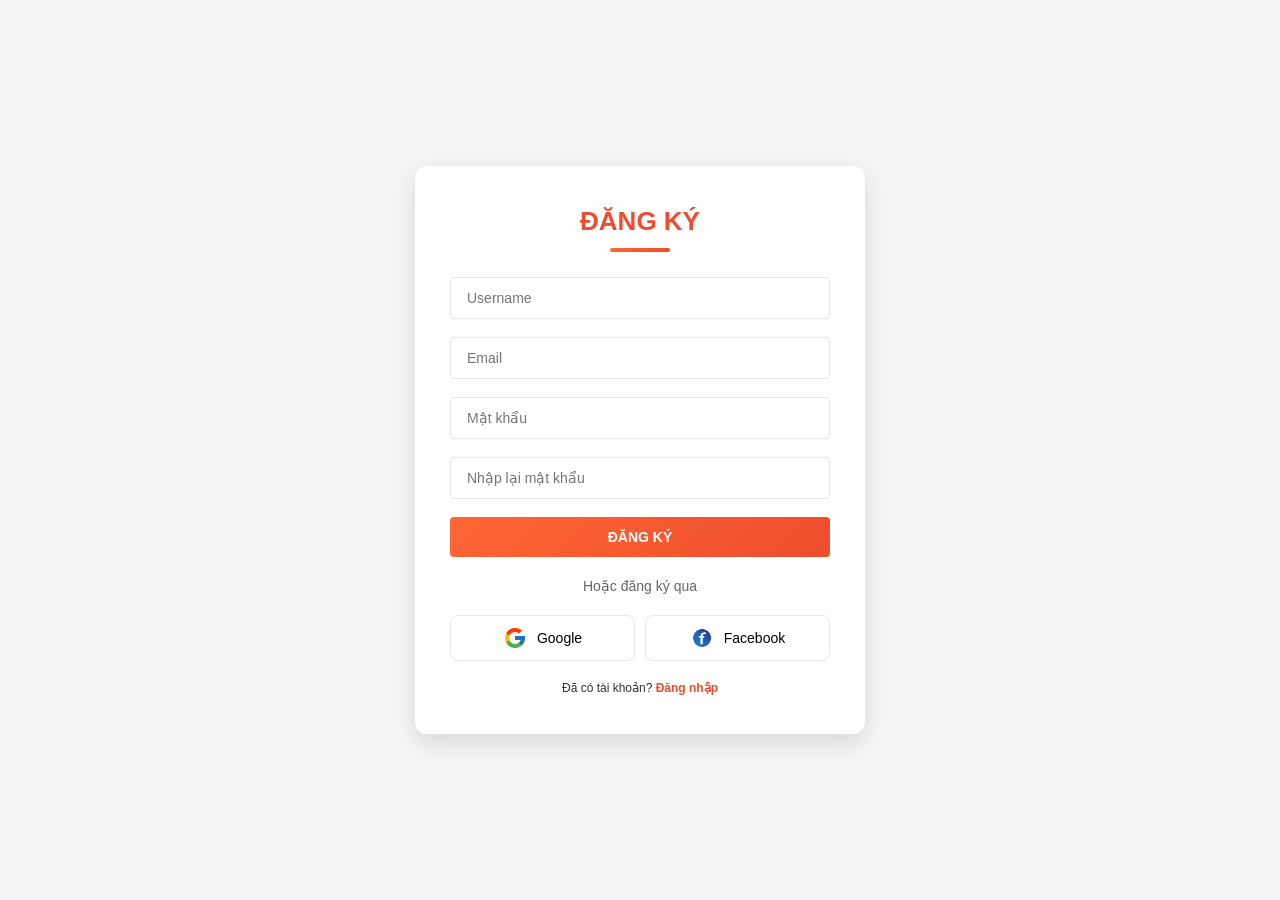
<file: Register.html>
<!DOCTYPE html>
<html lang="vi">
<head>
    <meta charset="UTF-8">
    <meta name="viewport" content="width=device-width, initial-scale=1.0">
    <link rel="stylesheet" type="text/css" href="assets/css/style.css">
    <link rel="icon" type="image/x-icon" href="assets/images/logo-sporthub.png">
    <title>Đăng Ký</title>
</head>
<body class="LoginAndRegister-body">

    <div class="LoginAndRegister-card">
        <h2>Đăng Ký</h2>
        <div class="underline-decor"></div>
        
        <form id="register-form">
            <div class="input-group">
                <input type="text" id="register-username" placeholder="Username" required>
            </div>
            <div class="input-group">
                <input type="email" id="register-email" placeholder="Email" required>
            </div>
            <div class="input-group">
                <input type="password" id="register-password" placeholder="Mật khẩu" required>
            </div>
            <div class="input-group">
                <input type="password" id="register-confirm-password" placeholder="Nhập lại mật khẩu" required>
            </div>
            
            <button type="submit" class="btn-login">Đăng Ký</button>
        </form>

        <script>
            const API_BASE = window.location.origin + '/Sporhub/api/public/api';
            
            document.getElementById('register-form').addEventListener('submit', async function(e) {
                e.preventDefault();
                
                const username = document.getElementById('register-username').value;
                const email = document.getElementById('register-email').value;
                const password = document.getElementById('register-password').value;
                const confirmPassword = document.getElementById('register-confirm-password').value;

                if (password !== confirmPassword) {
                    alert('Mật khẩu và Nhập lại mật khẩu không khớp!');
                    return;
                }

                const payload = {
                    username: username,
                    email: email,
                    password: password
                };

                try {
                    const response = await fetch(API_BASE + '/register', {
                        method: 'POST',
                        headers: {
                            'Content-Type': 'application/json'
                        },
                        body: JSON.stringify(payload)
                    });

                    const data = await response.json();
                    
                    if (data.success) {
                        alert('Đăng ký thành công! Đang chuyển hướng đến trang Đăng nhập...');
                        window.location.href = 'taikhoan.html';
                    } else {
                        alert('Đăng ký thất bại: ' + (data.message || 'Lỗi hệ thống'));
                    }
                } catch (error) {
                    console.error('Error:', error);
                    alert('Lỗi kết nối đến server!');
                }
            });
        </script>

        <div class="Other-Login">
            <p class="Log_through">Hoặc đăng ký qua</p>
            <div class="AL_Button">
                <button>
                    <img src="assets/images/Google-logo.png" alt="Google"> Google
                </button>
                <button>
                    <img src="assets/images/facebook.png" alt="Facebook"> Facebook
                </button>
            </div>
        </div>

        <div class="TrangChu_DangKi_DangNhap" style="justify-content: center;">
            <span class="register-text">Đã có tài khoản? <a href="taikhoan.html" class="register-link">Đăng nhập</a></span>
        </div>
    </div>

</body>
</html>
</file>
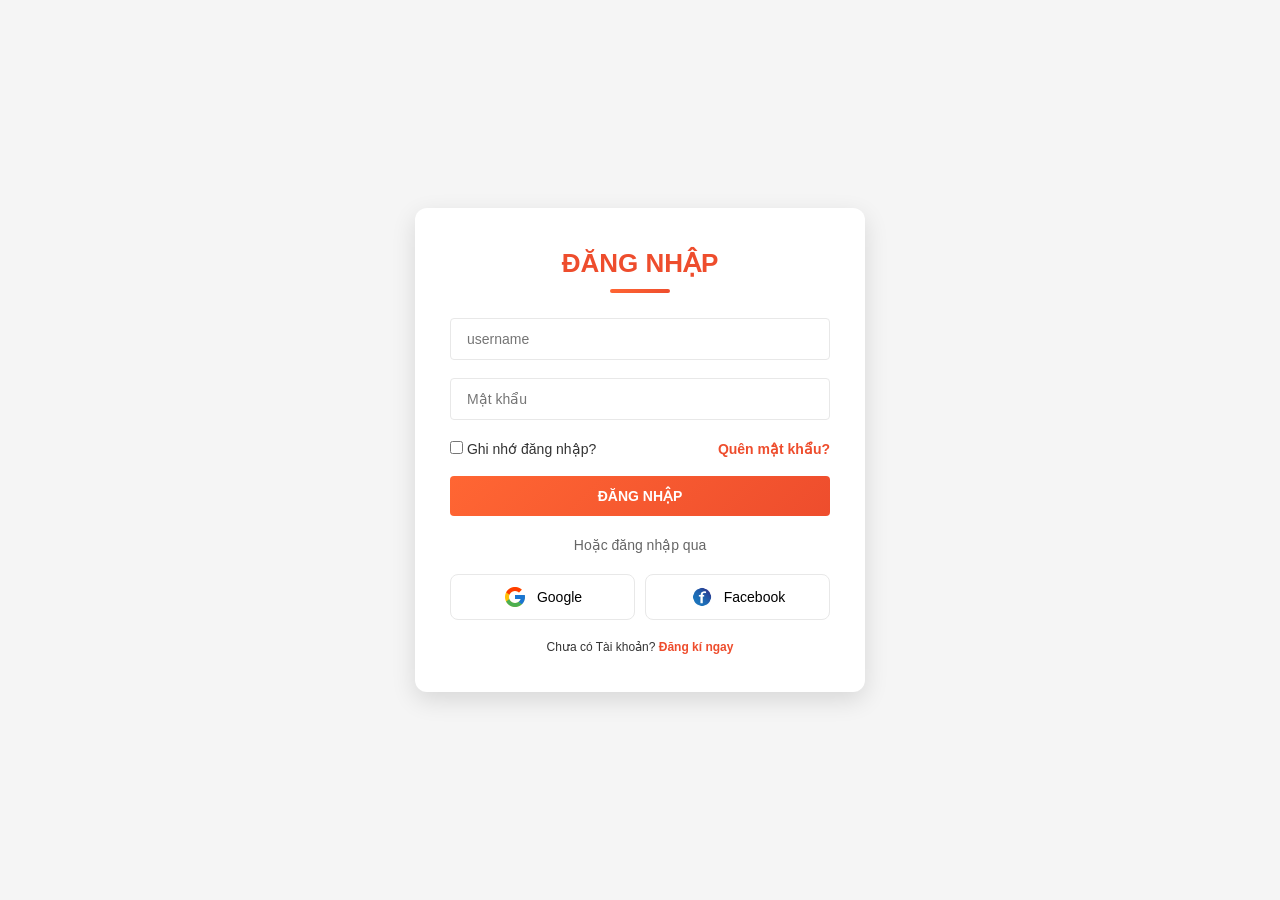
<file: taikhoan.html>
<!DOCTYPE html>
<html lang="vi">

<head>
    <meta charset="UTF-8">
    <meta name="viewport" content="width=device-width, initial-scale=1.0">
    <link rel="stylesheet" type="text/css" href="assets/css/style.css">
    <link rel="icon" type="image/x-icon" href="assets/images/logo-sporthub.png">
    <title>Đăng Nhập</title>
</head>

<body class="LoginAndRegister-body">

    <div class="LoginAndRegister-card">
        <h2>Đăng Nhập</h2>
        <div class="underline-decor"></div>

        <form id="login-form">
            <div class="input-group">
                <input type="text" id="login-username" placeholder="username" required>
            </div>
            <div class="input-group">
                <input type="password" id="login-password" placeholder="Mật khẩu" required>
            </div>
            <div class="Luu_QuenMK">
                <label>
                    <input type="checkbox" id="remember-pass" value="Remember_Pass"> Ghi nhớ đăng nhập?
                </label>
                <a href="#" class="Forgot_Pass">Quên mật khẩu?</a>
            </div>
            <button type="submit" class="btn-login">Đăng Nhập</button>
        </form>

        <script>
            const API_BASE = window.location.origin + '/Sporhub/api/public/api';

            document.getElementById('login-form').addEventListener('submit', async function (e) {
                e.preventDefault();

                const username = document.getElementById('login-username').value;
                const password = document.getElementById('login-password').value;

                const payload = {
                    username: username,
                    password: password
                };

                try {
                    const response = await fetch(API_BASE + '/login', {
                        method: 'POST',
                        headers: {
                            'Content-Type': 'application/json'
                        },
                        body: JSON.stringify(payload)
                    });

                    const data = await response.json();

                    if (data.success) {
                        localStorage.setItem('user', JSON.stringify(data.data));

                        if (data.data.role === 'ADMIN') {
                            window.location.href = 'admin.html';
                        } else {
                            window.location.href = 'index.html';
                        }
                    } else {
                        alert('Đăng nhập thất bại: ' + (data.message || 'Sai tên đăng nhập hoặc mật khẩu'));
                    }
                } catch (error) {
                    console.error('Error:', error);
                    alert('Lỗi kết nối đến server!');
                }
            });
        </script>

        <div class="Other-Login">
            <p class="Log_through">Hoặc đăng nhập qua</p>
            <div class="AL_Button">
                <button>
                    <img src="assets/images/Google-logo.png" alt="Google"> Google
                </button>
                <button>
                    <img src="assets/images/facebook.png" alt="Facebook"> Facebook
                </button>
            </div>
        </div>

        <div class="TrangChu_DangKi_DangNhap" style="justify-content: center;">
            <span class="register-text">Chưa có Tài khoản? <a href="Register.html" class="register-link">Đăng kí
                    ngay</a></span>
        </div>
    </div>

</body>

</html>
</file>
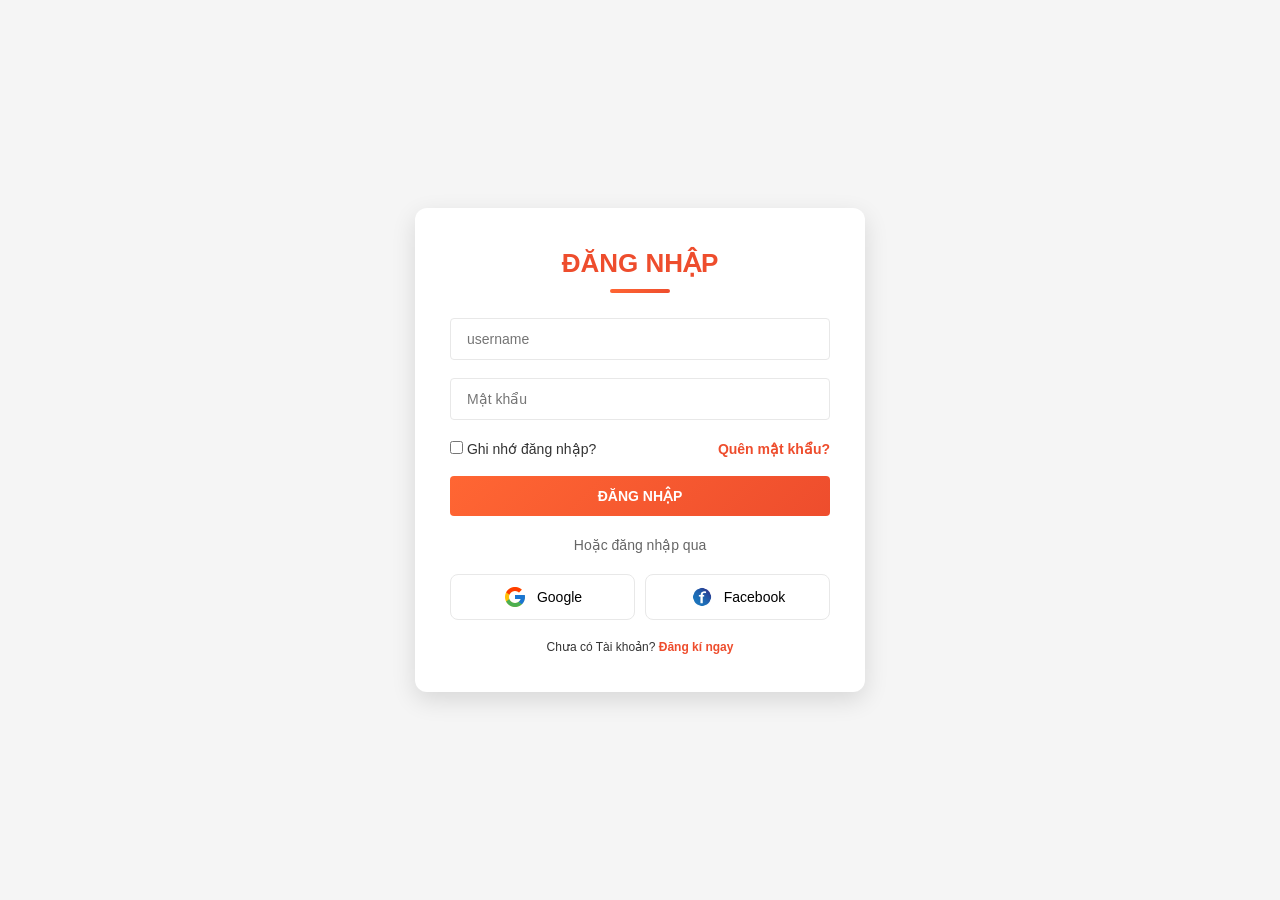
<file: thanhtoan.html>
﻿<!DOCTYPE html>
<html lang="vi">
<head>
    <meta charset="UTF-8">
    <meta name="viewport" content="width=device-width, initial-scale=1.0">
    <link rel="stylesheet" type="text/css" href="assets/css/style.css?v=1.1">
    <link rel="icon" type="image/x-icon" href="assets/images/logo-sporthub.png">
    <title>Thanh Toán</title>
</head>
<body class="checkout-page">

    <div class="checkout-container">
        <div class="checkout-left">
            <h1 class="checkout-logo">Sporthub</h1>
            
            <div class="checkout-breadcrumbs">
                <a href="giohang.html">Giỏ hàng</a> > 
                <span id="bc-step1" class="active">Thông tin giao hàng</span>
                <span id="bc-step2">Phương thức thanh toán</span>
            </div>

            <div id="checkout-step-1" class="checkout-step">
                <h2>Thông tin giao hàng</h2>
                <form id="delivery-form">
                    <div class="form-group">
                        <input type="text" id="fullname" placeholder="Họ và tên" required>
                    </div>
                    <div class="form-row">
                        <div class="form-group half">
                            <input type="email" id="email" placeholder="Email" required>
                        </div>
                        <div class="form-group half">
                            <input type="tel" id="phone" placeholder="Số điện thoại" required>
                        </div>
                    </div>
                    <div class="form-group">
                        <input type="text" id="address" placeholder="Địa chỉ" required>
                    </div>
                    <div class="form-row">
                        <div class="form-group half">
                            <select id="province" required>
                                <option value="">Tỉnh / Thành phố</option>
                            </select>
                        </div>
                        <div class="form-group half">
                            <select id="ward" required disabled>
                                <option value="">Xã / Phường</option>
                            </select>
                        </div>
                    </div>
                    <div class="checkout-actions">
                        <a href="giohang.html" class="back-link">Giỏ hàng</a>
                        <button type="button" class="btn-checkout-step" id="btn-to-step2">Tiếp tục đến phương thức thanh toán</button>
                    </div>
                </form>
            </div>

            <div id="checkout-step-2" class="checkout-step" style="display: none;">
                <div class="shipping-method-box">
                    <h2>Phương thức vận chuyển</h2>
                    <div class="radio-box">
                        <label>
                            <input type="radio" checked>
                            <span class="radio-label">Giao hàng tận nơi</span>
                            <span class="shipping-fee">35,000₫</span>
                        </label>
                    </div>
                </div>

                <div class="payment-method-box">
                    <h2>Phương thức thanh toán</h2>
                    <div class="radio-group">
                        <div class="radio-box">
                            <label>
                                <input type="radio" name="payment_method" value="cod" checked>
                                <img src="assets/images/banknote-arrow-up.png" alt="Icon" class="payment-icon">
                                <span class="radio-label">Thanh toán khi giao hàng (COD)</span>
                            </label>
                        </div>
                        <div class="radio-box">
                            <label>
                                <input type="radio" name="payment_method" value="bank">
                                <img src="assets/images/landmark.png" alt="Icon" class="payment-icon">
                                <span class="radio-label">Chuyển khoản qua ngân hàng</span>
                            </label>
                            <div class="bank-details" id="bank-info" style="display: none;">
                                <p>CHUYỂN KHOẢN ĐẾN STK MB Bank 0822262802222 Nguyễn Mạnh Tường</p>
                                <p>NỘI DUNG: TÊN NGƯỜI MUA - SĐT - SẢN PHẨM MUA</p>
                                <p>VÍ DỤ: Tường - 0382160000 - áo real retro</p>
                                <p>SAU KHI CHUYỂN KHOẢN KHÁCH VUI LÒNG GỬI ẢNH BILL CHO SHOP QUA MESS</p>
                            </div>
                        </div>
                    </div>
                </div>

                <div class="checkout-actions">
                    <button type="button" class="back-link btn-back-step1" id="btn-back-step1">Quay lại</button>
                    <button type="button" class="btn-checkout-step" id="btn-complete-order">Hoàn tất đơn hàng</button>
                </div>
            </div>

        </div>

        <div class="checkout-right">
            <div class="order-summary">
                <div class="summary-items" id="checkout-summary-items">
                    <!-- Rendered by JS -->
                </div>

                <div class="discount-code" id="discount-section">
                    <input type="text" id="discount-input" placeholder="Mã giảm giá">
                    <button type="button" id="btn-apply-discount">Sử dụng</button>
                </div>

                <div class="summary-totals">
                    <div class="total-row">
                        <span>Tạm tính</span>
                        <span id="subtotal">0₫</span>
                    </div>
                    <div class="total-row" id="discount-row" style="display: none;">
                        <span>Giảm giá</span>
                        <span id="discount-amount">0₫</span>
                    </div>
                    <div class="total-row">
                        <span>Phí vận chuyển</span>
                        <span id="shipping-cost">—</span>
                    </div>
                </div>

                <div class="summary-final">
                    <span>Tổng cộng</span>
                    <span class="final-price"><small>VND</small> <strong id="total-price">0₫</strong></span>
                </div>
            </div>
        </div>
    </div>

    <div class="success-modal" id="success-modal" style="display: none;">
        <div class="modal-content">
            <div class="modal-icon"><img src="assets/images/pay-success.png" alt="Thành công" class="ui-icon-modal"></div>
            <h2>Thanh toán thành công</h2>
            <p>Cảm ơn quý khách đã mua hàng.</p>
            <a href="index.html" class="btn-checkout-step">Về trang chủ</a>
        </div>
    </div>

    <script>
    (function() {
        var dataStr = sessionStorage.getItem('checkoutData');
        if (dataStr) {
            try {
                var data = JSON.parse(dataStr);
                var hasInvalidPrice = !data.items || data.items.length === 0 ||
                    data.items.some(function(item) { return !item.price || item.price <= 0; });
                if (hasInvalidPrice) {
                    sessionStorage.removeItem('checkoutData');
                    console.log('[Checkout] Đã tự động xóa dữ liệu sessionStorage cũ không hợp lệ (price=0).');
                }
            } catch(e) {
                sessionStorage.removeItem('checkoutData');
            }
        }
    })();
    </script>
    <script src="assets/js/main.js"></script>
</body>
</html>
</file>
<file: assets/css/style.css>
/* Rest & Base */
* {
    margin: 0;
    padding: 0;
    box-sizing: border-box;
    font-family: Arial, Helvetica, sans-serif;
}

:root {
    --primary: #ee4d2d;
    --primary-dark: #d63c1e;
    --primary-light: #ff6633;
    --primary-gradient: linear-gradient(135deg, #ff6633, #ee4d2d);
    --orange-bg: #fff3ef;
    --text-dark: #333333;
    --text-medium: #666666;
    --text-light: #999999;
    --bg-body: #f5f5f5;
    --bg-white: #ffffff;
    --border-color: #e8e8e8;
    --shadow-sm: 0 1px 4px rgba(0,0,0,0.08);
    --shadow-md: 0 4px 12px rgba(0,0,0,0.1);
    --shadow-lg: 0 8px 24px rgba(0,0,0,0.12);
    --radius-sm: 4px;
    --radius-md: 8px;
    --radius-lg: 12px;
    --transition: all 0.3s ease;
    --font-main: 'Arial', 'Helvetica', 'sans-serif';
    --size-avatar: 28px;
    --max-width: 1200px;
}

html {
    scroll-behavior: smooth;
}

body {
    font-family: var(--font-main);
    background-color: var(--bg-body);
    color: var(--text-dark);
    line-height: 1.6;
    min-height: 100vh;
}

a {
    text-decoration: none;
    color: inherit;
    transition: var(--transition);
}

img {
    max-width: 100%;
    height: auto;
}

ul {
    list-style: none;
}

/*Container*/
.container {
    width: 100%;
    max-width: var(--max-width);
    margin: 0 auto;
    padding: 0 15px;
}

/*HEADER*/
.header-top {
    background: var(--bg-white);
    border-bottom: 1px solid var(--border-color);
    position: relative;
    z-index: 1001;
    box-shadow: var(--shadow-sm);
}

.header-container {
    max-width: var(--max-width);
    margin: 0 auto;
    display: flex;
    align-items: center;
    padding: 10px 15px;
    gap: 20px;
}

.logo {
    flex-shrink: 0;
}

.logo a {
    display: flex;
    align-items: center;
    gap: 8px;
}

.logo img {
    width: 80px;
    height: 80px;
    border-radius: 8px;
    object-fit: cover;
}

.header-info {
    flex-shrink: 0;
}

.hotline {
    font-size: 13px;
    color: var(--text-dark);
    display: flex;
    align-items: center;
    gap: 5px;
}

.hotline-icon {
    font-size: 16px;
}

.hotline a {
    color: var(--primary);
    font-weight: 700;
    font-size: 15px;
}

.hotline a:hover {
    color: var(--primary-dark);
}

.search-form {
    flex: 1;
    display: flex;
    max-width: 500px;
    border: 2px solid var(--border-color);
    border-radius: 25px;
    overflow: hidden;
    transition: var(--transition);
    margin-left: 60px;
}

.search-form:focus-within {
    border-color: var(--primary);
    box-shadow: 0 0 0 3px rgba(238, 77, 45, 0.08);
}

.search-form input {
    flex: 1;
    padding: 10px 20px;
    border: none;
    outline: none;
    font-size: 14px;
    font-family: var(--font-main);
    background: transparent;
}

.search-form button {
    padding: 10px 18px;
    background: var(--primary);
    color: white;
    border: none;
    cursor: pointer;
    font-size: 16px;
    transition: var(--transition);
    display: flex;
    align-items: center;
}

.search-form button:hover {
    background: var(--primary-dark);
}

.header-actions {
    display: flex;
    align-items: center;
    gap: 18px;
    flex-shrink: 0;
    margin-left: auto;
}

.header-action-item {
    display: flex;
    flex-direction: column;
    align-items: center;
    gap: 3px;
    font-size: 10px;
    font-weight: 600;
    color: var(--text-medium);
    text-transform: uppercase;
    cursor: pointer;
    transition: var(--transition);
    letter-spacing: 0.3px;
}

.header-action-item:hover {
    color: var(--primary);
}

.header-action-item img {
    width: var(--size-avatar);
    height: var(--size-avatar);
    object-fit: contain;
}

.cart-icon-wrapper {
    position: relative;
    display: flex;
    align-items: center;
}

.cart-count {
    position: absolute;
    top: -6px;
    right: -8px;
    background: var(--primary);
    color: white;
    font-size: 10px;
    font-weight: bold;
    padding: 1px 5px;
    border-radius: 50%;
    min-width: 16px;
    text-align: center;
    line-height: 14px;
}

/*NAVIGATION BAR*/
.main-nav {
    background: var(--primary-gradient);
    position: sticky;
    top: 0;
    z-index: 1000;
    box-shadow: 0 2px 8px rgba(238, 77, 45, 0.3);
    transition: transform 0.3s ease;
}

.main-nav.nav-hidden {
    transform: translateY(-100%);
}

.nav-container {
    max-width: var(--max-width);
    margin: 0 auto;
    display: flex;
    align-items: center;
    padding: 0 15px;
}

#menu-icon {
    display: none;
    width: 30px;
    padding: 8px;
    cursor: pointer;
    filter: brightness(0) invert(1);
}

.nav-menu {
    display: flex;
    justify-content: center;
    width: 100%;
    margin: 0;
    padding: 0;
}

.nav-menu > li {
    position: relative;
}

.nav-menu > li > a {
    display: flex;
    align-items: center;
    gap: 6px;
    padding: 13px 22px;
    color: white;
    font-size: 13px;
    font-weight: 700;
    text-transform: uppercase;
    letter-spacing: 0.5px;
    white-space: nowrap;
    transition: var(--transition);
}

.nav-menu > li:hover > a,
.nav-menu > li > a.active {
    background: rgba(255,255,255,0.18);
}

/* Arrow icon for dropdown */
.nav-arrow {
    display: inline-block;
    width: 7px;
    height: 7px;
    border-right: 2px solid white;
    border-bottom: 2px solid white;
    transform: rotate(45deg);
    transition: transform 0.3s ease;
    margin-bottom: 3px;
}

.has-mega-menu:hover .nav-arrow {
    transform: rotate(-135deg);
}

/*MEGA MENU*/
.mega-menu {
    display: none;
    position: absolute;
    top: 100%;
    left: 50%;
    transform: translateX(-50%);
    width: 900px;
    background: var(--bg-white);
    border-radius: 0 0 var(--radius-md) var(--radius-md);
    box-shadow: var(--shadow-lg);
    z-index: 1100;
    animation: megaFadeIn 0.25s ease;
    border-top: 3px solid var(--primary);
}

@keyframes megaFadeIn {
    from { opacity: 0; transform: translateX(-50%) translateY(-8px); }
    to { opacity: 1; transform: translateX(-50%) translateY(0); }
}

.has-mega-menu:hover .mega-menu {
    display: block;
}

.mega-menu-mobile-all {
    display: none;
}

.mega-menu-container {
    display: grid;
    grid-template-columns: repeat(3, 1fr);
    padding: 25px 0;
}

.mega-menu-column {
    padding: 0 28px;
    border-right: 1px solid var(--border-color);
}

.mega-menu-column:last-child {
    border-right: none;
}

.mega-menu-title {
    font-size: 14px;
    font-weight: 700;
    color: var(--primary);
    text-transform: uppercase;
    padding-bottom: 10px;
    margin-bottom: 8px;
    border-bottom: 2px solid var(--primary);
    display: flex;
    align-items: center;
    gap: 8px;
}

.mega-menu-title-icon {
    font-size: 18px;
}

.ui-icon-heading {
    width: 45px;
    height: 45px;
    object-fit: contain;
}

.mega-menu-column ul li a {
    display: block;
    padding: 7px 10px;
    font-size: 13px;
    color: var(--text-medium);
    border-radius: var(--radius-sm);
    transition: var(--transition);
}

.mega-menu-column ul li a:hover {
    color: var(--primary);
    background: var(--orange-bg);
    padding-left: 15px;
}

/*BANNER SLIDER*/
.banner-section {
    width: 100%;
    margin: 0;
}

.slider-container {
    width: 100%;
    position: relative;
    overflow: hidden;
}

.slider {
    display: flex;
    width: 100%;
    transition: transform 0.6s cubic-bezier(0.25, 0.46, 0.45, 0.94);
}

.slide {
    width: 100%;
    flex-shrink: 0;
    display: block;
}

.slide img {
    width: 100%;
    object-fit: cover;
    aspect-ratio: 16/5;
    display: block;
}

.nav-btn {
    position: absolute;
    top: 50%;
    transform: translateY(-50%);
    background: rgba(0,0,0,0.35);
    color: white;
    border: none;
    width: 42px;
    height: 42px;
    border-radius: 50%;
    cursor: pointer;
    font-size: 18px;
    display: flex;
    align-items: center;
    justify-content: center;
    transition: var(--transition);
    opacity: 0;
}

.slider-container:hover .nav-btn {
    opacity: 1;
}

.nav-btn:hover {
    background: rgba(0,0,0,0.7);
    transform: translateY(-50%) scale(1.1);
}

.prev-btn { left: 15px; }
.next-btn { right: 15px; }

/* Slider Dots */
.slider-dots {
    position: absolute;
    bottom: 12px;
    left: 50%;
    transform: translateX(-50%);
    display: flex;
    gap: 8px;
    z-index: 5;
}

.slider-dot {
    width: 10px;
    height: 10px;
    border-radius: 50%;
    background: rgba(255,255,255,0.5);
    cursor: pointer;
    transition: var(--transition);
    border: none;
}

.slider-dot.active {
    background: white;
    transform: scale(1.3);
}

/*BENEFITS BAR*/
.benefits-bar {
    max-width: var(--max-width);
    margin: 25px auto;
    display: grid;
    grid-template-columns: repeat(4, 1fr);
    gap: 12px;
    padding: 0 15px;
}

.benefit-item {
    display: flex;
    align-items: center;
    gap: 12px;
    background: var(--bg-white);
    padding: 15px 16px;
    border-radius: var(--radius-md);
    box-shadow: var(--shadow-sm);
    border: 1px solid var(--border-color);
    transition: var(--transition);
}

.benefit-item:hover {
    box-shadow: var(--shadow-md);
    transform: translateY(-2px);
    border-color: var(--primary);
}

.benefit-icon {
    font-size: 30px;
    flex-shrink: 0;
    width: 45px;
    height: 45px;
    display: flex;
    align-items: center;
    justify-content: center;
    background: var(--orange-bg);
    border-radius: 50%;
}

.benefit-text{
    flex: 1;
}

.benefit-text strong {
    display: block;
    font-size: 12px;
    color: var(--primary);
    text-transform: uppercase;
    margin-bottom: 2px;
}

.benefit-text span {
    font-size: 11px;
    color: var(--primary);
    line-height: 1.3;
}

/*SECTION TITLE*/
.section-title {
    text-align: center;
    margin: 45px 0 25px;
    position: relative;
    max-width: var(--max-width);
    margin-left: auto;
    margin-right: auto;
    padding: 0 15px;
}

.section-title::before {
    content: '';
    position: absolute;
    top: 50%;
    left: 15px;
    right: 15px;
    height: 1px;
    background: linear-gradient(to right, transparent, var(--border-color) 15%, var(--border-color) 85%, transparent);
}

.section-title h2 {
    display: inline-block;
    background: var(--bg-body);
    padding: 0 25px;
    position: relative;
    font-size: 22px;
    font-weight: 700;
    color: var(--primary);
    text-transform: capitalize;
    letter-spacing: 0.5px;
}

/*CATEGORY CARDS GRID*/
.category-section {
    max-width: var(--max-width);
    margin: 0 auto 15px;
    padding: 0 15px;
}

.category-grid {
    display: grid;
    grid-template-columns: repeat(4, 1fr);
    gap: 15px;
}

.category-card {
    position: relative;
    border-radius: 0;
    overflow: hidden;
    aspect-ratio: 1 / 1;
    height: auto;
    cursor: pointer;
    transition: var(--transition);
    display: flex;
    align-items: center;
    justify-content: center;
    box-shadow: var(--shadow-sm);
    text-decoration: none;
    background: 
        radial-gradient(circle at 15% 25%, rgba(255,255,255,0.4) 3px, transparent 4px),
        radial-gradient(circle at 85% 75%, rgba(255,255,255,0.4) 3px, transparent 4px),
        radial-gradient(circle at 50% 50%, rgba(255,255,255,0.15) 30%, transparent 60%),
        linear-gradient(135deg, #ff9800 0%, #ff6d00 100%);
}

.category-card::before {
    content: '+';
    position: absolute;
    color: rgba(255, 255, 255, 0.5);
    font-size: 22px;
    font-weight: bold;
    top: 15%;
    right: 15%;
    z-index: 0;
}

.category-card::after {
    content: '+';
    position: absolute;
    color: rgba(255, 255, 255, 0.5);
    font-size: 18px;
    font-weight: bold;
    bottom: 15%;
    left: 10%;
    z-index: 0;
}

.category-card:hover {
    transform: translateY(-5px);
    box-shadow: var(--shadow-lg);
}

/* Sport-specific gradients */
.card-football, .card-football-2, .card-football-3, .card-football-4, .card-football-5, .card-football-6, .card-football-7, .card-football-8,
.card-pickleball, .card-pickleball-2, .card-pickleball-3, .card-pickleball-4, .card-pickleball-5, .card-pickleball-6, .card-pickleball-7, .card-pickleball-8,
.card-badminton, .card-badminton-2, .card-badminton-3, .card-badminton-4, .card-badminton-5, .card-badminton-6, .card-badminton-7, .card-badminton-8 {
    background: 
        radial-gradient(circle at 15% 25%, rgba(255,255,255,0.4) 3px, transparent 4px),
        radial-gradient(circle at 85% 75%, rgba(255,255,255,0.4) 3px, transparent 4px),
        radial-gradient(circle at 50% 50%, rgba(255,255,255,0.15) 30%, transparent 60%),
        linear-gradient(135deg, #ff9800 0%, #ff6d00 100%);
}

.category-card-icon {
    position: absolute;
    top: 50%;
    left: 50%;
    transform: translate(-50%, -50%);
    width: 85%;
    height: 85%;
    display: flex;
    justify-content: center;
    align-items: center;
    opacity: 1;
    transition: var(--transition);
    filter: none;
    z-index: 1;
}

.category-card-icon img {
    width: 100%;
    height: 100%;
    max-width: 100%;
    max-height: 100%;
    object-fit: contain;
}

.category-card:hover .category-card-icon {
    transform: translate(-50%, -50%) scale(1.08);
}

.category-card-name {
    width: 120%;
    padding: 12px 15px;
    background: rgba(216, 67, 21, 0.9);
    color: white;
    font-size: 14px;
    font-weight: 700;
    text-transform: uppercase;
    text-align: center;
    letter-spacing: 0.5px;
    position: absolute;
    top: 65%;
    left: 50%;
    transform: translate(-50%, -50%) rotate(-10deg);
    z-index: 2;
    box-shadow: 0 4px 6px rgba(0,0,0,0.15);
}

/*PRODUCT CARDS*/
.products-section {
    max-width: var(--max-width);
    margin: 0 auto 20px;
    padding: 0 15px;
}

.products-grid {
    display: grid;
    grid-template-columns: repeat(5, 1fr);
    gap: 12px;
}

.product-card {
    background: var(--bg-white);
    border-radius: var(--radius-md);
    overflow: hidden;
    border: 1px solid var(--border-color);
    transition: var(--transition);
    cursor: pointer;
    text-decoration: none;
    color: inherit;
    display: block;
}

.product-card:hover {
    box-shadow: var(--shadow-md);
    border-color: var(--primary);
    transform: translateY(-3px);
}

.product-card-img {
    width: 100%;
    height: 200px;
    display: flex;
    align-items: center;
    justify-content: center;
    overflow: hidden;
    padding: 10px;
    background: #fafafa;
    position: relative;
}

.product-card-img img {
    max-width: 100%;
    max-height: 100%;
    object-fit: contain;
    transition: transform 0.4s ease;
}

.product-card:hover .product-card-img img {
    transform: scale(1.08);
}

.product-badge {
    position: absolute;
    top: 8px;
    left: 8px;
    background: var(--primary);
    color: white;
    font-size: 11px;
    font-weight: 700;
    padding: 3px 8px;
    border-radius: 3px;
}

.product-card-info {
    padding: 12px;
}

.product-card-brand {
    font-size: 11px;
    color: var(--text-light);
    font-weight: 700;
    text-transform: uppercase;
    margin-bottom: 4px;
}

.product-card-name {
    font-size: 13px;
    color: var(--text-dark);
    font-weight: 500;
    line-height: 1.4;
    height: 36px;
    overflow: hidden;
    display: -webkit-box;
    -webkit-box-orient: vertical;
    -webkit-line-clamp: 2;
    line-clamp: 2;
    margin-bottom: 8px;
}

.product-card-price {
    display: flex;
    align-items: center;
    gap: 8px;
    flex-wrap: wrap;
}

.price-current {
    color: var(--primary);
    font-weight: 700;
    font-size: 15px;
}

.price-old {
    color: var(--text-light);
    text-decoration: line-through;
    font-size: 12px;
}

.price-discount {
    background: var(--orange-bg);
    color: var(--primary);
    font-size: 11px;
    padding: 2px 6px;
    border-radius: 3px;
    font-weight: 700;
    border: 1px solid var(--primary);
}

/*SHOW MORE BUTTON*/
.show-more {
    text-align: center;
    margin: 20px 0 10px;
}

.btn-show-more {
    display: inline-block;
    padding: 10px 35px;
    background: var(--bg-white);
    color: var(--primary);
    border: 2px solid var(--primary);
    border-radius: 25px;
    font-size: 14px;
    font-weight: 600;
    cursor: pointer;
    transition: var(--transition);
    text-decoration: none;
    font-family: var(--font-main);
}

.btn-show-more:hover {
    background: var(--primary);
    color: white;
    transform: translateY(-2px);
    box-shadow: 0 4px 15px rgba(238, 77, 45, 0.3);
}

/*FOOTER*/
footer {
    background: #2d2d2d;
    color: #ccc;
    padding: 40px 0 0;
    margin-top: 50px;
}

.footer-container {
    max-width: var(--max-width);
    margin: 0 auto;
    padding: 0 15px;
    display: grid;
    grid-template-columns: repeat(4, 1fr);
    gap: 30px;
}

.footer-col h3 {
    color: white;
    font-size: 15px;
    margin-bottom: 18px;
    text-transform: uppercase;
    position: relative;
    padding-bottom: 10px;
}

.footer-col h3::after {
    content: '';
    position: absolute;
    bottom: 0;
    left: 0;
    width: 40px;
    height: 2px;
    background: var(--primary);
}

.footer-col p {
    font-size: 13px;
    line-height: 1.7;
    color: #aaa;
}

.footer-col ul li {
    margin-bottom: 8px;
}

.footer-col ul li a {
    color: #aaa;
    font-size: 13px;
    transition: var(--transition);
}

.footer-col ul li a:hover {
    color: var(--primary);
    padding-left: 5px;
}

.footer-social {
    display: flex;
    gap: 10px;
    margin-top: 15px;
}

.footer-social a {
    width: 36px;
    height: 36px;
    border-radius: 50%;
    background: #444;
    display: flex;
    align-items: center;
    justify-content: center;
    color: white;
    font-size: 14px;
    transition: var(--transition);
}

.footer-social a:hover {
    background: var(--primary);
    transform: translateY(-3px);
}

.footer-bottom {
    max-width: var(--max-width);
    margin: 30px auto 0;
    padding: 18px 15px;
    border-top: 1px solid #444;
    text-align: center;
    font-size: 13px;
    color: #888;
}

/*LOGIN & REGISTER PAGE*/
body.LoginAndRegister-body {
    background-color: var(--bg-body);
    display: flex;
    justify-content: center;
    align-items: center;
    min-height: 100vh;
    margin: 0;
}

.LoginAndRegister-card {
    background: var(--bg-white);
    padding: 35px;
    border-radius: var(--radius-lg);
    box-shadow: var(--shadow-lg);
    width: 100%;
    max-width: 450px;
    text-align: center;
}

.LoginAndRegister-card h2 {
    color: var(--primary);
    text-transform: uppercase;
    font-size: 26px;
    margin-bottom: 5px;
    font-weight: 700;
}

.underline-decor {
    width: 60px;
    height: 4px;
    background: var(--primary-gradient);
    margin: 0 auto 25px;
    border-radius: 2px;
}

.input-group {
    margin-bottom: 18px;
}

.input-group input {
    width: 100%;
    padding: 12px 16px;
    border: 1px solid var(--border-color);
    border-radius: var(--radius-sm);
    font-size: 14px;
    outline: none;
    font-family: var(--font-main);
    transition: var(--transition);
    box-sizing: border-box;
}

.input-group input:focus {
    border-color: var(--primary);
    box-shadow: 0 0 0 3px rgba(238, 77, 45, 0.1);
}

.btn-login {
    width: 100%;
    padding: 12px;
    background: var(--primary-gradient);
    color: white;
    border: none;
    border-radius: var(--radius-sm);
    font-size: 14px;
    font-weight: 700;
    cursor: pointer;
    text-transform: uppercase;
    transition: var(--transition);
    font-family: var(--font-main);
}

.btn-login:hover {
    opacity: 0.9;
    transform: translateY(-1px);
    box-shadow: 0 4px 12px rgba(238, 77, 45, 0.3);
}

.Luu_QuenMK {
    display: flex;
    justify-content: space-between;
    align-items: center;
    font-size: 14px;
    margin-bottom: 15px;
}

.Forgot_Pass {
    color: var(--primary);
    font-weight: 600;
}

.Forgot_Pass:hover {
    text-decoration: underline;
}

.Log_through {
    text-align: center;
    margin: 18px 0;
    font-size: 14px;
    color: var(--text-medium);
}

.AL_Button {
    display: flex;
    gap: 10px;
}

.AL_Button button {
    flex: 1;
    display: flex;
    align-items: center;
    justify-content: center;
    gap: 10px;
    padding: 10px;
    background: transparent;
    border: 1px solid var(--border-color);
    border-radius: var(--radius-md);
    cursor: pointer;
    font-size: 14px;
    font-family: var(--font-main);
    transition: var(--transition);
}

.AL_Button button:hover {
    border-color: var(--primary);
    background: var(--orange-bg);
}

.AL_Button button img {
    width: 24px;
    height: 24px;
    object-fit: contain;
}

.TrangChu_DangKi_DangNhap {
    display: flex;
    justify-content: space-between;
    align-items: center;
    margin-top: 18px;
    font-size: 12px;
}

.back-home {
    color: var(--primary);
    font-weight: 600;
}

.back-home:hover {
    text-decoration: underline;
}

.register-link {
    color: var(--primary);
    font-weight: 600;
}

.register-link:hover {
    text-decoration: underline;
}

/*CART PAGE*/
.cart-page-wrapper {
    min-height: 60vh;
}

.cart-container {
    max-width: var(--max-width);
    margin: 25px auto;
    background: var(--bg-white);
    border-radius: var(--radius-md);
    overflow: hidden;
    box-shadow: var(--shadow-sm);
    border: 1px solid var(--border-color);
}

.cart-header {
    background: var(--orange-bg);
    padding: 15px 25px;
    font-weight: 700;
    font-size: 16px;
    color: var(--primary);
    text-transform: uppercase;
    border-bottom: 2px solid var(--primary);
    display: flex;
    align-items: center;
}

.cart-empty-content {
    padding: 60px 20px;
    text-align: center;
}

.cart-empty-content img {
    width: 80px;
    margin-bottom: 15px;
    opacity: 0.5;
}

.cart-empty-content p {
    font-size: 14px;
    color: var(--text-medium);
    margin-bottom: 20px;
}

.btn-shopping {
    display: inline-block;
    padding: 10px 25px;
    background: var(--primary);
    color: white;
    border-radius: 25px;
    font-size: 14px;
    font-weight: 600;
    transition: var(--transition);
}

.btn-shopping:hover {
    background: var(--primary-dark);
    transform: translateY(-2px);
    box-shadow: 0 4px 12px rgba(238, 77, 45, 0.3);
}

/*CART FILLED STYLES*/
.cart-filled-content {
    margin-top: 20px;
}

.cart-table-container {
    overflow-x: auto;
    margin-bottom: 20px;
}

.cart-table {
    width: 100%;
    border-collapse: collapse;
    background: white;
}

.cart-table th, .cart-table td {
    padding: 15px;
    border-bottom: 1px solid var(--border-color);
    text-align: center;
    vertical-align: middle;
}

.cart-table th {
    background: #f9f9f9;
    font-weight: 600;
    color: var(--text-medium);
    text-transform: uppercase;
    font-size: 13px;
}

.cart-product-col {
    display: flex;
    align-items: center;
    gap: 15px;
    text-align: left !important;
}

.cart-product-col img {
    width: 60px;
    height: 60px;
    object-fit: cover;
    border-radius: 4px;
    border: 1px solid var(--border-color);
}

.cart-product-col span {
    font-size: 14px;
    color: var(--text-dark);
}

.qty-control {
    display: inline-flex;
    align-items: center;
    border: 1px solid var(--border-color);
    border-radius: 4px;
    overflow: hidden;
    height: 32px;
}

.qty-control .qty-btn {
    width: 30px;
    height: 100%;
    background: #f5f5f5;
    border: none;
    cursor: pointer;
    font-size: 16px;
    display: flex;
    align-items: center;
    justify-content: center;
    color: var(--text-dark);
}

.qty-control .qty-btn:hover {
    background: #e0e0e0;
}

.qty-control input {
    width: 40px;
    height: 100%;
    box-sizing: border-box;
    border: none;
    border-left: 1px solid var(--border-color);
    border-right: 1px solid var(--border-color);
    text-align: center;
    font-family: var(--font-main);
    font-size: 14px;
    color: var(--text-dark);
    outline: none;
}

.cart-price-col {
    color: var(--primary);
    font-weight: 700;
}

.btn-remove {
    background: none;
    border: none;
    font-size: 20px;
    color: #999;
    cursor: pointer;
}

.btn-remove:hover {
    color: var(--primary);
}

.cart-summary-bottom {
    display: flex;
    flex-direction: column;
    align-items: flex-end;
    gap: 15px;
    background: white;
    padding: 20px;
    border-top: 2px solid #eee;
}

.cart-total {
    font-size: 16px;
    display: flex;
    align-items: center;
    gap: 10px;
}

.total-price-text {
    font-size: 22px;
    color: var(--primary);
    font-weight: bold;
}

.btn-checkout {
    display: inline-block;
    padding: 12px 30px;
    background: var(--primary);
    color: white;
    font-weight: 700;
    font-size: 16px;
    border-radius: 4px;
    text-transform: uppercase;
}

.btn-checkout:hover {
    background: var(--primary-dark);
}

/*PRODUCT LISTING PAGE (sanpham.html)*/
.page-content {
    max-width: var(--max-width);
    margin: 20px auto;
    padding: 0 15px;
    display: flex;
    gap: 20px;
    min-height: 70vh;
}

.sidebar {
    width: 250px;
    flex-shrink: 0;
}

.sidebar-section {
    background: var(--bg-white);
    border-radius: var(--radius-md);
    padding: 18px;
    margin-bottom: 15px;
    box-shadow: var(--shadow-sm);
    border: 1px solid var(--border-color);
}

.sidebar-title {
    font-size: 14px;
    font-weight: 700;
    color: var(--text-dark);
    text-transform: uppercase;
    padding-bottom: 12px;
    margin-bottom: 10px;
    border-bottom: 2px solid var(--primary);
    display: flex;
    align-items: center;
    gap: 8px;
}

.sidebar-title-icon {
    color: var(--primary);
    font-size: 16px;
}

.sidebar-list li a {
    display: block;
    padding: 8px 12px;
    font-size: 13px;
    color: var(--text-medium);
    border-radius: var(--radius-sm);
    transition: var(--transition);
}

.sidebar-list li a:hover,
.sidebar-list li a.active {
    background: var(--orange-bg);
    color: var(--primary);
    font-weight: 600;
}

.content-area {
    flex: 1;
    min-width: 0;
}

.content-header {
    display: flex;
    justify-content: space-between;
    align-items: center;
    margin-bottom: 18px;
    background: var(--bg-white);
    padding: 12px 20px;
    border-radius: var(--radius-md);
    box-shadow: var(--shadow-sm);
    border: 1px solid var(--border-color);
}

.content-title {
    font-size: 18px;
    font-weight: 700;
    color: var(--text-dark);
}

.sort-select {
    padding: 8px 15px;
    border: 1px solid var(--border-color);
    border-radius: var(--radius-sm);
    font-size: 13px;
    font-family: var(--font-main);
    outline: none;
    cursor: pointer;
    transition: var(--transition);
}

.sort-select:focus {
    border-color: var(--primary);
}

.products-list {
    display: grid;
    grid-template-columns: repeat(4, 1fr);
    gap: 12px;
    min-height: 400px;
}

/*SALE OFF PAGE*/
.sale-hero {
    max-width: var(--max-width);
    margin: 20px auto;
    padding: 0 15px;
}

.sale-hero-content {
    background: var(--primary-gradient);
    border-radius: var(--radius-lg);
    padding: 45px 40px;
    text-align: center;
    color: white;
    position: relative;
    overflow: hidden;
}

.sale-hero-content::before {
    content: '🔥';
    position: absolute;
    font-size: 140px;
    opacity: 0.08;
    top: -20px;
    right: 30px;
    transform: rotate(-15deg);
}

.sale-hero-content::after {
    content: '💥';
    position: absolute;
    font-size: 100px;
    opacity: 0.08;
    bottom: -10px;
    left: 30px;
    transform: rotate(15deg);
}

.sale-hero-content h1 {
    font-size: 38px;
    margin-bottom: 10px;
    text-transform: uppercase;
    letter-spacing: 2px;
    text-shadow: 0 2px 10px rgba(0,0,0,0.2);
}

.sale-hero-content p {
    font-size: 16px;
    opacity: 0.9;
}

.sale-products-section {
    max-width: var(--max-width);
    margin: 30px auto;
    padding: 0 15px;
}

/*PLACEHOLDER PAGES (Đặt áo đội, In áo)*/
.placeholder-page {
    max-width: var(--max-width);
    margin: 40px auto;
    padding: 0 15px;
    text-align: center;
}

.placeholder-content {
    background: var(--bg-white);
    border-radius: var(--radius-lg);
    padding: 60px 40px;
    box-shadow: var(--shadow-md);
    border: 1px solid var(--border-color);
}

.placeholder-icon {
    font-size: 80px;
    margin-bottom: 20px;
    display: block;
}

.placeholder-content h1 {
    font-size: 28px;
    color: var(--primary);
    margin-bottom: 15px;
    text-transform: uppercase;
}

.placeholder-content p {
    font-size: 16px;
    color: var(--text-medium);
    max-width: 500px;
    margin: 0 auto 30px;
    line-height: 1.7;
}

.btn-contact {
    display: inline-block;
    padding: 12px 35px;
    background: var(--primary-gradient);
    color: white;
    border-radius: 25px;
    font-size: 14px;
    font-weight: 700;
    text-transform: uppercase;
    transition: var(--transition);
    letter-spacing: 0.5px;
}

.btn-contact:hover {
    opacity: 0.9;
    transform: translateY(-3px);
    box-shadow: 0 6px 20px rgba(238, 77, 45, 0.4);
}

.placeholder-features {
    display: grid;
    grid-template-columns: repeat(3, 1fr);
    gap: 20px;
    margin-top: 40px;
    text-align: center;
}

.placeholder-feature {
    padding: 25px 15px;
    border-radius: var(--radius-md);
    background: var(--orange-bg);
    transition: var(--transition);
}

.placeholder-feature:hover {
    transform: translateY(-3px);
    box-shadow: var(--shadow-sm);
}

.placeholder-feature-icon {
    font-size: 35px;
    margin-bottom: 10px;
    display: block;
}

.placeholder-feature h3 {
    font-size: 14px;
    color: var(--text-dark);
    margin-bottom: 5px;
}

.placeholder-feature p {
    font-size: 12px;
    color: var(--text-medium);
    margin: 0;
}

/*SCROLL TO TOP*/
.scroll-top {
    position: fixed;
    bottom: 30px;
    right: 30px;
    width: 45px;
    height: 45px;
    background: var(--primary);
    color: white;
    border: none;
    border-radius: 50%;
    cursor: pointer;
    font-size: 20px;
    display: none;
    align-items: center;
    justify-content: center;
    box-shadow: var(--shadow-md);
    transition: var(--transition);
    z-index: 999;
}

.scroll-top.show {
    display: flex;
}

.scroll-top:hover {
    background: var(--primary-dark);
    transform: translateY(-3px);
    box-shadow: 0 6px 20px rgba(238, 77, 45, 0.4);
}

/*SERVICE PAGES (In áo, Đặt áo đội)*/
.service-page {
    width: 100%;
    margin: 0;
    padding: 50px 20px;
    background: var(--bg-white);
    text-align: left;
}

.service-page > * {
    max-width: 900px;
    margin-left: auto;
    margin-right: auto;
}

.service-page + footer {
    margin-top: 0;
}

.service-page h1 {
    font-size: 28px;
    color: var(--text-dark);
    margin-bottom: 20px;
}

.service-page p {
    font-size: 15px;
    margin-bottom: 12px;
    line-height: 1.6;
}

.service-page ul {
    list-style-type: disc;
    padding-left: 25px;
    margin-bottom: 20px;
    font-size: 15px;
}

.service-page ul li {
    margin-bottom: 5px;
}

.service-page table {
    width: 100%;
    border-collapse: collapse;
    margin-bottom: 25px;
    font-size: 15px;
}

.service-page table th,
.service-page table td {
    border: 1px solid var(--border-color);
    padding: 12px 15px;
    text-align: center;
}

.service-page table th {
    background-color: var(--bg-body);
    font-weight: 700;
    color: var(--text-dark);
}

.service-page .contact-info {
    font-style: italic;
    font-weight: bold;
    margin-bottom: 30px;
    font-size: 15px;
    line-height: 1.8;
}

.service-page .contact-info span {
    color: #00bcd4;
}

.service-page .images {
    display: flex;
    flex-direction: column;
    align-items: center;
    gap: 30px;
    margin-top: 20px;
}

.service-page .image-wrapper {
    text-align: center;
    width: 100%;
}

.service-page .image-wrapper img {
    max-width: 50%;
    border-radius: var(--radius-sm);
}

.service-page .image-caption {
    font-style: italic;
    font-weight: bold;
    font-size: 14px;
    margin-top: 0px;
}

/*RESPONSIVE DESIGN*/
@media (max-width: 1024px) {
    .benefits-bar {
        grid-template-columns: repeat(2, 1fr);
    }
    .category-grid {
        grid-template-columns: repeat(3, 1fr);
        gap: 15px;
    }
    .products-grid {
        grid-template-columns: repeat(3, 1fr);
    }
    .products-list {
        grid-template-columns: repeat(3, 1fr);
    }
    .footer-container {
        grid-template-columns: repeat(2, 1fr);
    }
    .mega-menu {
        width: 650px;
    }
    .placeholder-features {
        grid-template-columns: repeat(2, 1fr);
    }
}

@media (max-width: 768px) {
    .main-nav {
        top: 0;
        position: relative;
    }

    .header-top {
        position: relative;
    }

    #menu-icon {
        display: flex;
        align-items: center;
        justify-content: center;
        width: 38px;
        height: 38px;
        padding: 6px;
        cursor: pointer;
        border-radius: 6px;
        background: rgba(255, 255, 255, 0.15);
    }

    #menu-icon:hover {
        background: rgba(255, 255, 255, 0.25);
    }

    .nav-menu {
        display: none;
        flex-direction: column;
        position: absolute;
        top: 100%;
        left: 0;
        right: 0;
        background: var(--primary);
        z-index: 1100;
        box-shadow: 0 10px 25px rgba(0,0,0,0.25);
        max-height: 80vh;
        overflow-y: auto;
        -webkit-overflow-scrolling: touch;
    }

    .nav-menu.show {
        display: flex;
    }

    .nav-menu > li > a {
        padding: 13px 20px;
        border-bottom: 1px solid rgba(255,255,255,0.12);
        color: #fff;
        font-weight: 600;
    }

    .has-mega-menu > a {
        display: flex;
        align-items: center;
        justify-content: space-between;
    }

    .has-mega-menu .nav-arrow {
        border-right-color: #fff;
        border-bottom-color: #fff;
        padding: 6px;
        margin-right: 2px;
        cursor: pointer;
    }

    .has-mega-menu.open .nav-arrow {
        transform: rotate(-135deg);
    }

    .has-mega-menu:hover .mega-menu {
        display: none;
    }

    .mega-menu {
        display: none;
        position: static;
        width: 100%;
        transform: none;
        border-radius: 0;
        animation: none;
        background: #fff;
        box-shadow: none;
        border-top: 1px solid rgba(0,0,0,0.08);
    }

    .has-mega-menu.open .mega-menu {
        display: block !important;
    }

    .mega-menu-container {
        grid-template-columns: 1fr;
    }

    .mega-menu-mobile-all {
        display: block;
        padding: 12px 18px 8px;
        background: #fff8f5;
        border-bottom: 2px solid var(--orange-bg);
    }

    .mega-menu-mobile-all .all-products-link {
        display: flex;
        align-items: center;
        justify-content: center;
        padding: 10px 16px;
        background: #f5f5f5;
        border-radius: 20px;
        border: 1px solid var(--border-color);
        color: var(--text-dark);
        font-weight: 700;
        font-size: 13px;
        text-decoration: none;
        transition: var(--transition);
        width: 100%;
        box-sizing: border-box;
    }

    .mega-menu-mobile-all .all-products-link.active,
    .mega-menu-mobile-all .all-products-link:hover {
        background: var(--primary) !important;
        color: #fff !important;
        border-color: var(--primary) !important;
        box-shadow: 0 3px 8px rgba(242, 101, 34, 0.3);
    }

    .mega-menu-column {
        border-right: none;
        border-bottom: 1px solid var(--border-color);
        padding: 12px 20px;
    }

    .mega-menu-title {
        font-size: 13px;
    }

    .ui-icon-heading {
        width: 32px;
        height: 32px;
    }

    .header-container {
        flex-wrap: wrap;
        gap: 10px;
    }

    .search-form {
        order: 3;
        max-width: 100%;
        flex: 0 0 100%;
        margin: 5px 0 0;
    }

    .header-info {
        display: none;
    }

    .benefits-bar {
        grid-template-columns: repeat(2, 1fr);
        gap: 10px;
        padding: 12px;
    }

    .benefit-item {
        padding: 10px 8px;
        border-radius: 8px;
        gap: 8px;
    }

    .benefit-icon img {
        width: 22px;
        height: 22px;
    }

    .benefit-text strong {
        font-size: 11px;
    }

    .benefit-text span {
        font-size: 10px;
    }

    .section-title {
        margin: 25px 0 15px;
    }

    .section-title h2 {
        font-size: 18px;
        padding: 0 15px;
    }

    /* Chuẩn 2 cột cân đối cho Danh mục trên Mobile */
    .category-grid {
        grid-template-columns: repeat(2, 1fr);
        gap: 12px;
    }

    .category-card {
        width: 100%;
        height: auto;
        aspect-ratio: 1 / 1;
        border-radius: 12px;
        box-shadow: 0 4px 10px rgba(0,0,0,0.08);
    }

    .category-card-icon {
        width: 65%;
        height: 65%;
        top: 42%;
    }

    /* Banner tên danh mục chân card rõ nét, hiện đại, không bị che ảnh */
    .category-card-name {
        width: 100%;
        position: absolute;
        bottom: 0;
        left: 0;
        top: auto;
        transform: none;
        rotate: 0deg;
        background: linear-gradient(180deg, transparent 0%, rgba(0,0,0,0.45) 25%, rgba(0,0,0,0.85) 100%);
        color: #fff;
        font-size: 12px;
        font-weight: 700;
        padding: 22px 6px 8px;
        text-align: center;
        letter-spacing: 0.3px;
        border-radius: 0 0 12px 12px;
        text-transform: uppercase;
        box-shadow: none;
        box-sizing: border-box;
    }

    /* Lưới sản phẩm 2 cột chuẩn Mobile */
    .products-grid {
        grid-template-columns: repeat(2, 1fr);
        gap: 10px;
    }

    .product-card {
        border-radius: 10px;
    }

    .product-card-img {
        height: 160px;
        padding: 8px;
    }

    .product-card-info {
        padding: 8px 10px 12px;
    }

    .product-card-title {
        font-size: 13px;
        line-height: 1.3;
        min-height: 34px;
        margin-bottom: 6px;
        display: -webkit-box;
        -webkit-line-clamp: 2;
        line-clamp: 2;
        -webkit-box-orient: vertical;
        overflow: hidden;
    }

    .product-card-price {
        font-size: 14px;
    }

    /* Trang danh mục sản phẩm (sanpham.html) */
    .page-content {
        flex-direction: column;
    }

    .sidebar {
        width: 100%;
        background: #fff;
        border-radius: var(--radius-md);
        padding: 12px;
        margin-bottom: 15px;
        border: 1px solid var(--border-color);
    }

    .sidebar-all-wrapper {
        margin-bottom: 12px;
        width: 100%;
    }

    .btn-all-products {
        display: flex;
        align-items: center;
        justify-content: center;
        width: 100%;
        box-sizing: border-box;
        padding: 10px 16px;
        font-size: 13px;
        background: #f5f5f5;
        border-radius: 20px;
        border: 1px solid var(--border-color);
        white-space: nowrap;
        color: var(--text-dark);
        font-weight: 700;
        text-decoration: none;
        transition: var(--transition);
    }

    .btn-all-products:hover,
    .btn-all-products.active {
        background: var(--primary) !important;
        color: white !important;
        border-color: var(--primary) !important;
        box-shadow: 0 3px 8px rgba(242, 101, 34, 0.3);
    }

    .sidebar-section {
        margin-bottom: 10px;
    }

    .sidebar-title {
        font-size: 13px;
        padding: 8px 10px;
        margin-bottom: 6px;
        background: var(--orange-bg);
        border-radius: var(--radius-sm);
    }

    /* Biến danh sách dài thành các nút chọn nhanh (Filter Chips) cuộn ngang */
    .sidebar-list {
        display: flex;
        flex-wrap: wrap;
        gap: 6px;
        padding: 0;
    }

    .sidebar-list li {
        margin: 0;
    }

    .sidebar-list li a {
        display: inline-block;
        padding: 6px 12px;
        font-size: 12px;
        background: #f5f5f5;
        border-radius: 20px;
        border: 1px solid var(--border-color);
        white-space: nowrap;
    }

    .sidebar-list li a.active {
        background: var(--primary);
        color: white;
        border-color: var(--primary);
    }

    .products-list {
        grid-template-columns: repeat(2, 1fr);
        gap: 10px;
    }

    .footer-container {
        grid-template-columns: 1fr;
        gap: 25px;
    }

    .placeholder-features {
        grid-template-columns: 1fr;
    }

    .sale-hero-content h1 {
        font-size: 24px;
    }
}

@media (max-width: 480px) {
    /* Đảm bảo vẫn duy trì 2 cột cân đối trên màn hình điện thoại nhỏ */
    .category-grid {
        grid-template-columns: repeat(2, 1fr);
        gap: 10px;
    }

    .category-card {
        border-radius: 10px;
    }

    .category-card-name {
        font-size: 11px;
        padding: 18px 4px 6px;
    }

    .products-grid,
    .products-list {
        grid-template-columns: repeat(2, 1fr);
        gap: 8px;
    }

    .product-card-img {
        height: 140px;
    }

    .header-actions {
        gap: 12px;
    }

    .header-action-item {
        font-size: 9px;
    }

    .placeholder-content {
        padding: 30px 15px;
    }

    .benefits-bar {
        grid-template-columns: repeat(2, 1fr);
        gap: 6px;
        padding: 8px 6px;
        margin: 8px auto;
    }

    .benefit-item {
        padding: 6px;
    }

    .benefit-text strong {
        font-size: 10px;
    }

    .benefit-text span {
        font-size: 9px;
    }
}

/*CHECKOUT PAGE (thanhtoan.html)*/
.checkout-page {
    background: #fff;
    overflow-x: hidden;
}

.checkout-container {
    display: flex;
    min-height: 100vh;
    max-width: 1100px;
    margin: 0 auto;
}

.checkout-left {
    flex: 6;
    padding: 40px 60px;
    border-right: 1px solid #e1e1e1;
}

.checkout-right {
    flex: 4;
    background: #fafafa;
    padding: 40px 40px;
    position: relative;
}

.checkout-right::after {
    content: '';
    position: absolute;
    top: 0;
    bottom: 0;
    left: 100%;
    width: 100vw;
    background: #fafafa;
}

.checkout-logo {
    color: var(--primary);
    font-size: 28px;
    margin-bottom: 15px;
}

.checkout-breadcrumbs {
    font-size: 13px;
    color: var(--text-medium);
    margin-bottom: 30px;
}

.checkout-breadcrumbs a {
    color: var(--primary);
}

.checkout-breadcrumbs span.active {
    color: var(--text-dark);
    font-weight: 600;
}

.checkout-step h2 {
    font-size: 18px;
    margin-bottom: 15px;
    font-weight: normal;
}

.form-group {
    margin-bottom: 15px;
}

.form-row {
    display: flex;
    gap: 15px;
}

.form-group.half {
    flex: 1;
}

.checkout-step input, .checkout-step select {
    width: 100%;
    padding: 12px 15px;
    border: 1px solid #d9d9d9;
    border-radius: 4px;
    font-size: 14px;
    outline: none;
    transition: var(--transition);
}

.checkout-step input:focus, .checkout-step select:focus {
    border-color: var(--primary);
    box-shadow: 0 0 0 1px var(--primary);
}

.checkout-actions {
    display: flex;
    justify-content: space-between;
    align-items: center;
    margin-top: 20px;
}

.back-link {
    color: var(--primary);
    font-size: 14px;
    cursor: pointer;
    background: none;
    border: none;
    text-decoration: none;
}

.btn-checkout-step {
    background: var(--primary);
    color: white;
    padding: 15px 25px;
    border: none;
    border-radius: 4px;
    font-size: 14px;
    font-weight: 600;
    cursor: pointer;
    transition: var(--transition);
    text-decoration: none;
}

.btn-checkout-step:hover {
    background: var(--primary-dark);
}

.shipping-method-box, .payment-method-box {
    margin-bottom: 30px;
}

.radio-box {
    border: 1px solid #d9d9d9;
    border-radius: 4px;
    padding: 15px;
    margin-bottom: -1px;
}

.radio-box label {
    display: flex;
    align-items: center;
    cursor: pointer;
}

.radio-box input[type="radio"] {
    width: auto;
    margin-right: 15px;
}

.payment-icon {
    width: 25px;
    height: 25px;
    object-fit: contain;
    margin-right: 15px;
}

.radio-label {
    flex: 1;
    font-size: 14px;
}

.shipping-fee {
    font-size: 14px;
    font-weight: 600;
}

.bank-details {
    background: #f8f8f8;
    padding: 15px;
    margin-top: 15px;
    font-size: 13px;
    border-radius: 4px;
    line-height: 1.6;
    color: #555;
    text-align: center;
}

/* Order Summary */
.summary-items {
    margin-bottom: 20px;
    border-bottom: 1px solid #e1e1e1;
    padding-bottom: 20px;
}

.summary-item {
    display: flex;
    align-items: center;
    gap: 15px;
    margin-bottom: 15px;
}

.item-img-wrapper {
    position: relative;
    width: 65px;
    height: 65px;
    border: 1px solid #e1e1e1;
    border-radius: 8px;
    background: white;
}

.item-img-wrapper img {
    width: 100%;
    height: 100%;
    object-fit: cover;
    border-radius: 8px;
}

.item-qty {
    position: absolute;
    top: -8px;
    right: -8px;
    background: rgba(114,114,114,0.9);
    color: white;
    font-size: 12px;
    width: 20px;
    height: 20px;
    display: flex;
    align-items: center;
    justify-content: center;
    border-radius: 50%;
}

.item-info {
    flex: 1;
    font-size: 14px;
    font-weight: 600;
}

.item-price {
    font-size: 14px;
}

.discount-code {
    display: flex;
    gap: 10px;
    margin-bottom: 20px;
    border-bottom: 1px solid #e1e1e1;
    padding-bottom: 20px;
}

.discount-code input {
    flex: 1;
    padding: 12px 15px;
    border: 1px solid #d9d9d9;
    border-radius: 4px;
    font-size: 14px;
    outline: none;
}

.discount-code button {
    padding: 0 20px;
    background: var(--primary);
    color: white;
    border: none;
    border-radius: 4px;
    font-weight: 600;
    cursor: pointer;
    transition: var(--transition);
}

.discount-code button:hover {
    background: var(--primary-dark);
}

.summary-totals {
    border-bottom: 1px solid #e1e1e1;
    padding-bottom: 20px;
    margin-bottom: 20px;
}

.total-row {
    display: flex;
    justify-content: space-between;
    font-size: 14px;
    margin-bottom: 10px;
    color: #555;
}

.summary-final {
    display: flex;
    justify-content: space-between;
    align-items: center;
    font-size: 16px;
    color: #333;
}

.final-price {
    font-size: 24px;
    font-weight: bold;
    color: var(--text-dark);
}

.final-price small {
    font-size: 14px;
    color: #999;
}

/* Success Modal */
.success-modal {
    position: fixed;
    top: 0; left: 0; width: 100%; height: 100%;
    background: rgba(0,0,0,0.5);
    display: flex;
    align-items: center;
    justify-content: center;
    z-index: 9999;
}

.modal-content {
    background: white;
    padding: 40px;
    border-radius: 8px;
    text-align: center;
    max-width: 400px;
    box-shadow: 0 10px 30px rgba(0,0,0,0.2);
}

.modal-icon img {
    width: 300px;
    height: 250px;
    object-fit: contain;
}

.modal-content h2 {
    color: #28a745;
    margin-bottom: 10px;
}

.modal-content p {
    color: #666;
    margin-bottom: 25px;
}

/* Responsive Checkout */
@media (max-width: 768px) {
    .checkout-container {
        flex-direction: column-reverse;
    }
    .checkout-left, .checkout-right {
        padding: 20px;
    }
}

/* UI Icon utilities */
.ui-icon-benefit {
    width: 25px;
    height: 25px;
    object-fit: contain;
}

.ui-icon-header {
    width: 24px;
    height: 24px;
    object-fit: contain;
    vertical-align: middle;
    margin-right: 10px;
}

.ui-icon-small {
    width: 16px;
    height: 16px;
    object-fit: contain;
}

.ui-icon-modal {
    width: 60px;
    height: 60px;
    object-fit: contain;
}

.ui-icon-social {
    width: 30px;
    height: 30px;
    object-fit: contain;
    vertical-align: middle;
}

.ui-icon-category {
    width: 32px;
    height: 32px;
    object-fit: contain;
    vertical-align: middle;
}

.hotline-text {
    display: flex;
    align-items: center;
    gap: 5px;
    color: var(--primary);
    font-weight: 700;
    font-size: 15px;
}

/*PRODUCT DETAIL PAGE*/
.product-detail-page {
    padding: 40px 0;
}

.product-detail-container {
    max-width: 1200px;
    margin: 0 auto;
    padding: 0 20px;
}

.product-detail-top {
    display: flex;
    gap: 40px;
}

/* Left Gallery */
.product-gallery {
    flex: 1;
    max-width: 50%;
}

.main-image {
    width: 100%;
    border: 1px solid #eee;
    border-radius: 8px;
    overflow: hidden;
    margin-bottom: 15px;
}

.main-image img {
    width: 100%;
    height: auto;
    display: block;
    object-fit: cover;
}

.thumbnail-list {
    display: flex;
    gap: 10px;
}

.thumbnail {
    width: 80px;
    height: 80px;
    border: 2px solid transparent;
    border-radius: 4px;
    cursor: pointer;
    object-fit: cover;
    opacity: 0.7;
    transition: all 0.3s ease;
}

.thumbnail:hover, .thumbnail.active {
    border-color: var(--primary);
    opacity: 1;
}

/* Right Info */
.product-info {
    flex: 1;
}

.product-title {
    font-size: 24px;
    color: var(--text-dark);
    margin-bottom: 15px;
    font-weight: 700;
}

.product-meta {
    font-size: 14px;
    color: #666;
    margin-bottom: 20px;
    padding-bottom: 15px;
    border-bottom: 1px solid #eee;
}

.product-meta strong {
    color: var(--text-dark);
}

.product-meta .divider {
    margin: 0 10px;
    color: #ccc;
}

.product-price-section {
    margin-bottom: 25px;
    display: flex;
    align-items: baseline;
    gap: 15px;
}

.current-price {
    font-size: 28px;
    color: var(--primary);
    font-weight: 700;
}

.original-price {
    font-size: 16px;
    color: #999;
    text-decoration: line-through;
}

.variant-group {
    margin-bottom: 25px;
}

.variant-group label {
    display: block;
    font-weight: 600;
    margin-bottom: 10px;
    color: var(--text-dark);
}

.color-options {
    display: flex;
    gap: 15px;
    flex-wrap: wrap;
}

.color-option {
    display: flex;
    align-items: center;
    gap: 10px;
    border: 1px solid #ddd;
    padding: 8px 12px;
    border-radius: 4px;
    cursor: pointer;
    transition: all 0.3s ease;
    background: #fff;
}

.color-option.active {
    border-color: var(--primary);
}

.color-option img {
    width: 40px;
    height: 40px;
    object-fit: contain;
}

.color-info {
    display: flex;
    flex-direction: column;
}

.color-name {
    font-size: 13px;
    font-weight: 600;
    color: var(--text-dark);
}

.color-price {
    font-size: 12px;
    color: var(--primary);
}

.size-options {
    display: flex;
    gap: 10px;
    flex-wrap: wrap;
}

.size-option {
    min-width: 45px;
    padding: 0 10px;
    height: 35px;
    background: #f5f5f5;
    border: 1px solid #ddd;
    color: var(--text-dark);
    font-weight: 600;
    border-radius: 4px;
    cursor: pointer;
    transition: all 0.2s;
    display: flex;
    align-items: center;
    justify-content: center;
    white-space: nowrap;
}

.size-option:hover:not(.disabled) {
    border-color: var(--primary);
}

.size-option.active {
    background: var(--primary);
    color: #fff;
    border-color: var(--primary);
}

.size-option.disabled {
    opacity: 0.5;
    cursor: not-allowed;
    background: #eaeaea;
    text-decoration: line-through;
    color: #999;
}

.product-offers-placeholder {
    margin: 20px 0;
    border: 1px dashed var(--primary);
    border-radius: 6px;
    min-height: 150px;
    display: flex;
    align-items: center;
    justify-content: center;
    overflow: hidden;
}

.offers-image-placeholder {
    max-width: 100%;
    height: auto;
    display: block;
}

.product-actions-section {
    display: flex;
    gap: 20px;
    margin-top: 30px;
    align-items: center;
}

.quantity-selector {
    display: flex;
    align-items: center;
    border: 1px solid #ddd;
    border-radius: 4px;
    overflow: hidden;
    height: 45px;
}

.qty-btn {
    width: 45px;
    height: 100%;
    background: #f5f5f5;
    border: none;
    font-size: 20px;
    cursor: pointer;
    transition: background 0.2s;
    display: flex;
    align-items: center;
    justify-content: center;
    color: var(--text-dark);
}

.qty-btn:hover {
    background: #e0e0e0;
}

#product-qty {
    width: 55px;
    height: 100%;
    text-align: center;
    border: none;
    border-left: 1px solid #ddd;
    border-right: 1px solid #ddd;
    font-weight: 600;
    font-size: 16px;
    outline: none;
    color: var(--text-dark);
    box-sizing: border-box;
}

.action-buttons {
    display: flex;
    gap: 15px;
    flex: 1;
}

.btn-buy-now, .btn-add-cart {
    height: 45px;
    border: none;
    border-radius: 4px;
    font-weight: 700;
    font-size: 15px;
    cursor: pointer;
    flex: 1;
    transition: opacity 0.3s ease;
    text-transform: uppercase;
}

.btn-buy-now {
    background: #ffb400;
    color: #fff;
}

.btn-add-cart {
    background: #ff4500;
    color: #fff;
}

.btn-buy-now:hover, .btn-add-cart:hover {
    opacity: 0.9;
}

.size-guide-section {
    max-width: 1200px;
    margin: 40px auto 0;
    text-align: left;
}
.size-guide-title {
    font-size: 24px;
    font-weight: bold;
    margin-bottom: 25px;
    text-transform: uppercase;
    color: var(--text-dark);
}
.size-guide-container {
    display: flex;
    justify-content: center;
    align-items: center;
    gap: 30px;
    flex-wrap: wrap;
}
.size-guide-item {
    text-align: center;
    font-style: italic;
}
.size-guide-img {
    max-width: 100%;
    display: block;
    margin: 10px auto 0;
    box-shadow: 0 4px 15px rgba(0,0,0,0.05);
    border-radius: 8px;
}
.size-guide-text {
    color: var(--text-medium);
    font-size: 15px;
    font-weight: bold;
}

/* Responsive */
@media (max-width: 768px) {
    .product-detail-container {
        padding: 15px;
    }
    
    .product-detail-top {
        flex-direction: column;
    }
    
    .product-gallery {
        max-width: 100%;
    }
    
    .product-actions-section {
        flex-direction: column;
        align-items: stretch;
    }
    
    .quantity-selector {
        width: 150px;
        margin: 0 auto;
    }
}

/*PROMOTIONS*/
.promotions-grid {
    display: grid;
    grid-template-columns: repeat(2, 1fr);
    gap: 20px;
}
@media (max-width: 768px) {
    .promotions-grid {
        grid-template-columns: 1fr;
    }
}
.promo-card {
    display: flex;
    background: #fff;
    border-radius: 4px;
    box-shadow: 0 2px 4px rgba(0,0,0,0.1);
    overflow: hidden;
    position: relative;
    border: 1px solid #f9ecec;
}
.promo-card-left {
    background: #ee4d2d;
    width: 120px;
    display: flex;
    flex-direction: column;
    justify-content: center;
    align-items: center;
    color: #fff;
    position: relative;
    border-right: 2px dashed #eee;
}
.promo-card-left::before, .promo-card-left::after {
    content: '';
    position: absolute;
    right: -7px;
    width: 14px;
    height: 14px;
    background-color: #f5f5f5;
    border-radius: 50%;
    z-index: 1;
}
.promo-card-left::before {
    top: -7px;
}
.promo-card-left::after {
    bottom: -7px;
}
.promo-card-left img {
    width: 50px;
    height: 50px;
    object-fit: contain;
    filter: brightness(0) invert(1);
}
.promo-card-left span {
    font-size: 14px;
    font-weight: bold;
    margin-top: 5px;
    text-transform: uppercase;
}
.promo-card-right {
    padding: 15px;
    flex: 1;
    display: flex;
    flex-direction: column;
    justify-content: center;
}
.promo-title {
    font-size: 16px;
    font-weight: bold;
    color: #333;
    margin-bottom: 5px;
}
.promo-desc {
    font-size: 14px;
    color: #555;
    margin-bottom: 8px;
}
.promo-code {
    display: inline-block;
    padding: 3px 8px;
    border: 1px solid #ee4d2d;
    color: #ee4d2d;
    font-size: 12px;
    border-radius: 2px;
    margin-bottom: 8px;
    align-self: flex-start;
}
.promo-time {
    font-size: 12px;
    color: #999;
}

/* Tối ưu Giỏ hàng & Chi tiết sản phẩm trên Mobile */
@media (max-width: 768px) {
    .cart-container {
        margin: 15px 8px;
        border-radius: 8px;
    }

    .cart-header {
        padding: 12px 15px;
        font-size: 14px;
    }

    .cart-table-container {
        overflow-x: auto;
        -webkit-overflow-scrolling: touch;
        margin-bottom: 15px;
    }

    .cart-table {
        min-width: 480px;
    }

    .cart-table th, .cart-table td {
        padding: 10px 8px;
        font-size: 12px;
    }

    .cart-product-col {
        gap: 8px;
    }

    .cart-product-col img {
        width: 45px;
        height: 45px;
    }

    .cart-product-col span {
        font-size: 12px;
        line-height: 1.2;
    }

    .qty-control {
        height: 28px;
    }

    .qty-control .qty-btn {
        width: 26px;
        font-size: 14px;
    }

    .qty-control input {
        width: 32px;
        font-size: 12px;
    }

    .cart-summary-bottom {
        padding: 15px;
        align-items: stretch;
    }

    .cart-checkout-btn {
        width: 100%;
        text-align: center;
        padding: 12px;
        font-size: 15px;
    }

    /* Chi tiết sản phẩm */
    .product-detail-container {
        padding: 12px;
    }

    .product-title {
        font-size: 19px;
        margin-bottom: 10px;
    }

    .current-price {
        font-size: 22px;
    }

    .color-options, .size-options {
        gap: 8px;
    }

    .color-option {
        padding: 6px 10px;
    }

    .action-buttons {
        flex-direction: column;
        gap: 10px;
    }

    .btn-buy-now, .btn-add-cart {
        width: 100%;
        height: 48px;
        font-size: 15px;
        border-radius: 6px;
    }

    .size-guide-container {
        overflow-x: auto;
        -webkit-overflow-scrolling: touch;
        padding: 10px 0;
    }

    .size-guide-img {
        max-width: 100%;
        height: auto;
    }
}
</file>
